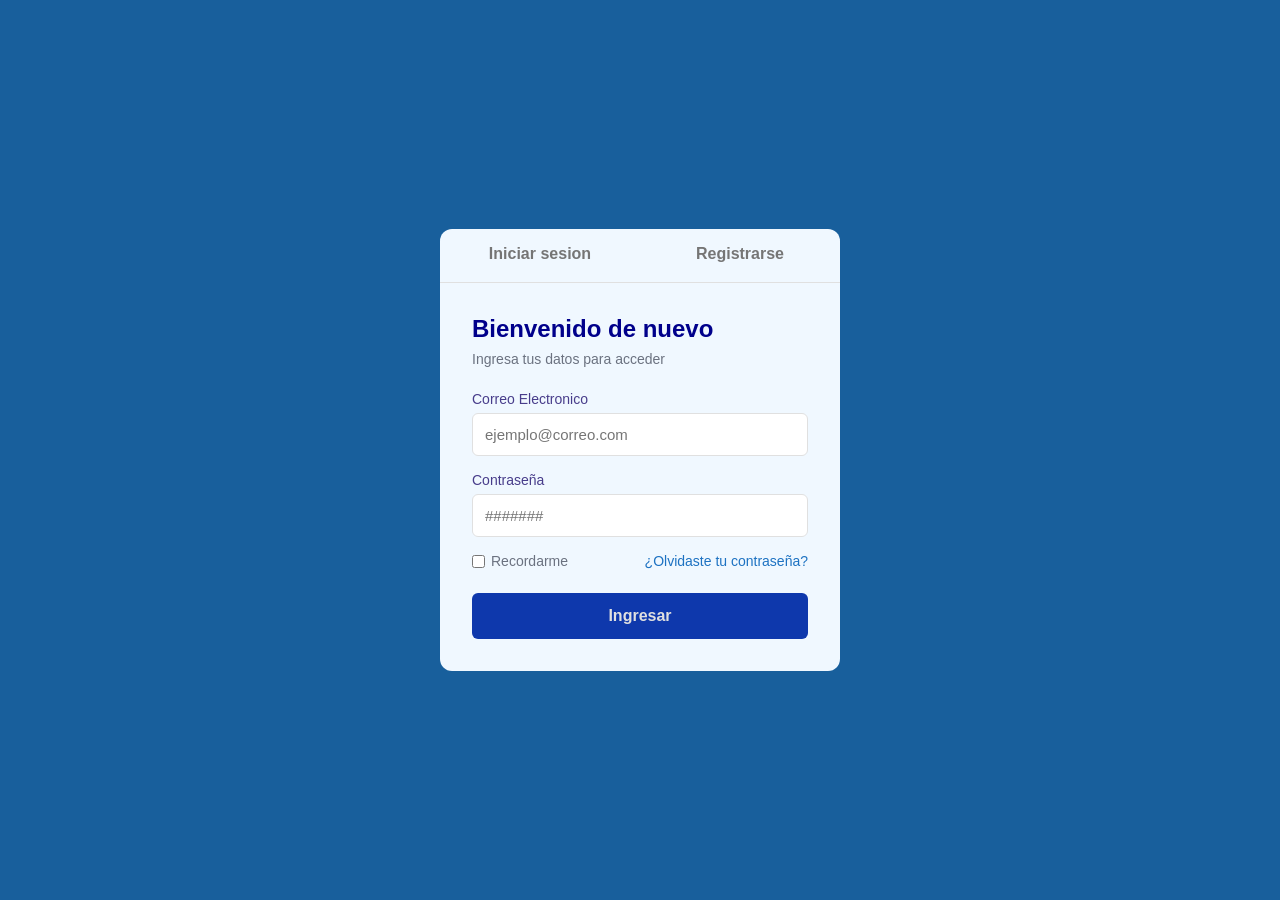
<file: index.html>
<!DOCTYPE html>
<html lang="es">
<head>
    <meta charset="UTF-8">
    <meta name="viewport" content="width=device-width, initial-scale=1.0">
    <title> Login y Registro </title>
    <link rel="stylesheet" href="practica1.css">
</head>
<body>
    
<!--  crea un div mas ancho con 4 pestañas de html , css, java, base de datos digamos como un manual     -->
<div class="autentizacion-card">
<div class="tabs">
<!-- estos dos son los botones de arriba: registrarse y iniciar sesion -->
<button class="tab-btn active" onclick="switchTab(event, 'login')"> Iniciar sesion </button> 
<button class="tab-btn" onclick="switchTab(event,'registro')">Registrarse</button>
</div> <!-- el switch se refiere a cambiar de tabla por medio de onclick-->

<div id="login" class="form-content active">

<h2> Bienvenido de nuevo </h2>
<p class="subtitulo"> Ingresa tus datos para acceder </p>
<form onsubmit="event.preventDefault();">
<div class="entrada-grupo">
 <!--Para verificar que no se quede en blanco, lo hace for --><label for="login-email">Correo Electronico</label>
    <input type="email" id="login-email" placeholder="ejemplo@correo.com" required>
   </div> <!--Type es un campo de formulario le pondra un nombre dentro de la etiqueta -->

   <div class="entrada-grupo">
<label for="login-password">Contraseña</label>
   <input type="password" id="login-password" placeholder="#######" required>
</div>

<div class="opciones">
<label> <input type="checkbox">Recordarme</label>
<a herf="#" class="olvidar-link">¿Olvidaste tu contraseña?</a>
</div>
<button type="submit" class="submit-btn">Ingresar</button>
</form>
</div>

<!--formulario de registro-->
<div id="registro" class="form-content">
<h2> Crea una cuenta </h2>
<p class="subtitulo">Unete a nosotros hoy mismo </p>
<form onsubmit="event.preventDefault();">
<div class="entrada-grupo">
<label for="reg-nombre"> Nombre Completo</label>
<!--primer input de texto--> <input type="text" id="reg-nombre" placeholder="Juan Perez" required>
</div>
<div class="entrada-grupo">
    <label for="reg-email">Correo Electronico</label>
  <!--segundo input de tipo email-->   <input type="email" id="reg-email" placeholder="ejemplo@correo.com" required>
</div>
<div class="entrada-grupo">
    <label for="reg-password">Contraseña</label>
<!--tecer input de contraseña--><input type="password" id="reg-password" placeholder="######" required>
</div>   
<button type="submit" class="submit-btn">Crear Cuenta</button>

</form>

</div>
</div>

<script src="practica1.js"></script>

</body>
</html>
</file>
<file: practica1.css>
*{
    box-sizing: border-box;
    margin: 0;
    padding: 0;
    font-family: 'Segoe UI' , Reboto , Arial, Helvetica, sans-serif;
}

body{
/* lo pone en medio */
    display: flex;
    /* alinea los elementos */
    justify-content: center;
    align-items: center;
    min-height: 100vh;
    background-color: rgb(24, 95, 156);
}

.autentizacion-card{
background-color: aliceblue;
width: 100%;
max-width: 400px;
border-radius: 12px;
box-shadow: 0, 8px , 24px rgba(0,0,0,0.08);
overflow: hidden;/* es el limite de la pagina si no se pone se sobre sale */
}

.tabs{
    display: flex;
    border-bottom: 1px solid #e0e0e0;
}


.tab-btn{
    flex: 1;
    background: none;
    border: none;
    padding: 16px 0;
    font-size: 16px;
    font-weight: 600;
    color: #757575;
    cursor: pointer;
    transition: all 0.3s ease;
    border-bottom: 3px solid transparent;
}

.tab-btn:hover{
color: rgb(68, 0, 255);
background-color: #fafafa;

}

.form-content{
display: none;
padding: 32px;
animation: fadeIn 0.4s ease;

}

.form-content.active{
    display: block;
}

@keyframes fadeIn{
    from { opacity: 0; transform: translateY(5px); }/* significa opacity de cambiarlo de transparente a visible */
    to { opacity: 1; transform: translateY(0);}/* opacity cero a uno es para que cambia de transparencia */

    
}

h2{
    color: darkblue;
    font-size: 24px;
    margin-bottom: 8px;
}

.subtitulo{
color: #6b7280;
font-size: 14px;
margin-bottom: 24px;
}

.entrada-grupo{
    margin-bottom: 16px;
}

.entrada-grupo label{
    display: block;
    font-size: 14px;
    color: darkslateblue;
    margin-bottom: 6px;
    font-weight: 500;
}

.entrada-grupo input{
    width: 100%;
    padding: 12px;
    border: 1px solid #e0e0e0;
    border-radius: 6px;
    font-size: 15px;
    color:#3647e6;
    transition: border-color 0.3s esase, box-shadow 0.3s ease ;
}

.entrada-grupo input:focus{/* cuando el focus es cuando esta selecionado se va a pponer un borde de color azul como si fuera seleccinado */
    outline: none;/* cuando una entrada o foco esta activado se pondra un borde de color azul */
    border-color: #404181;
     box-shadow: 0 0 0 1px rgb(24, 13, 189);
}
/* opciones extras (recordarme, olvide contraseña */
.opciones{
    display: flex;
    justify-content: space-between;
    align-items: center;
    font-size: 14px;
    margin-bottom: 24px;
}

.opciones label{
color: #6b7280;
display: flex;
align-items: center;
gap: 6px;/* establece un espacio de pixeles entre el elemento */
}

.olvidar-link{
    color: #1d72c2;
    text-decoration: none;
    font-weight: 500;
}

.olvidar-link:hover{
    text-transform: underline;
}

.submit-btn{/* el boton registrar */
width: 100%;
background-color: #0e38ac;
color: #e0e0e0;
border: none;
padding: 14px;
font-size: 16px;
font-weight: 600;
border-radius: 6px;
cursor: pointer;
transition: background-color 0.3 esase;
}
/* al momento de seleccionar el boton registrar aparecera como si estuviera selecionado */
.submit-btn:hover{
    background-color: #404181;
}
</file>
